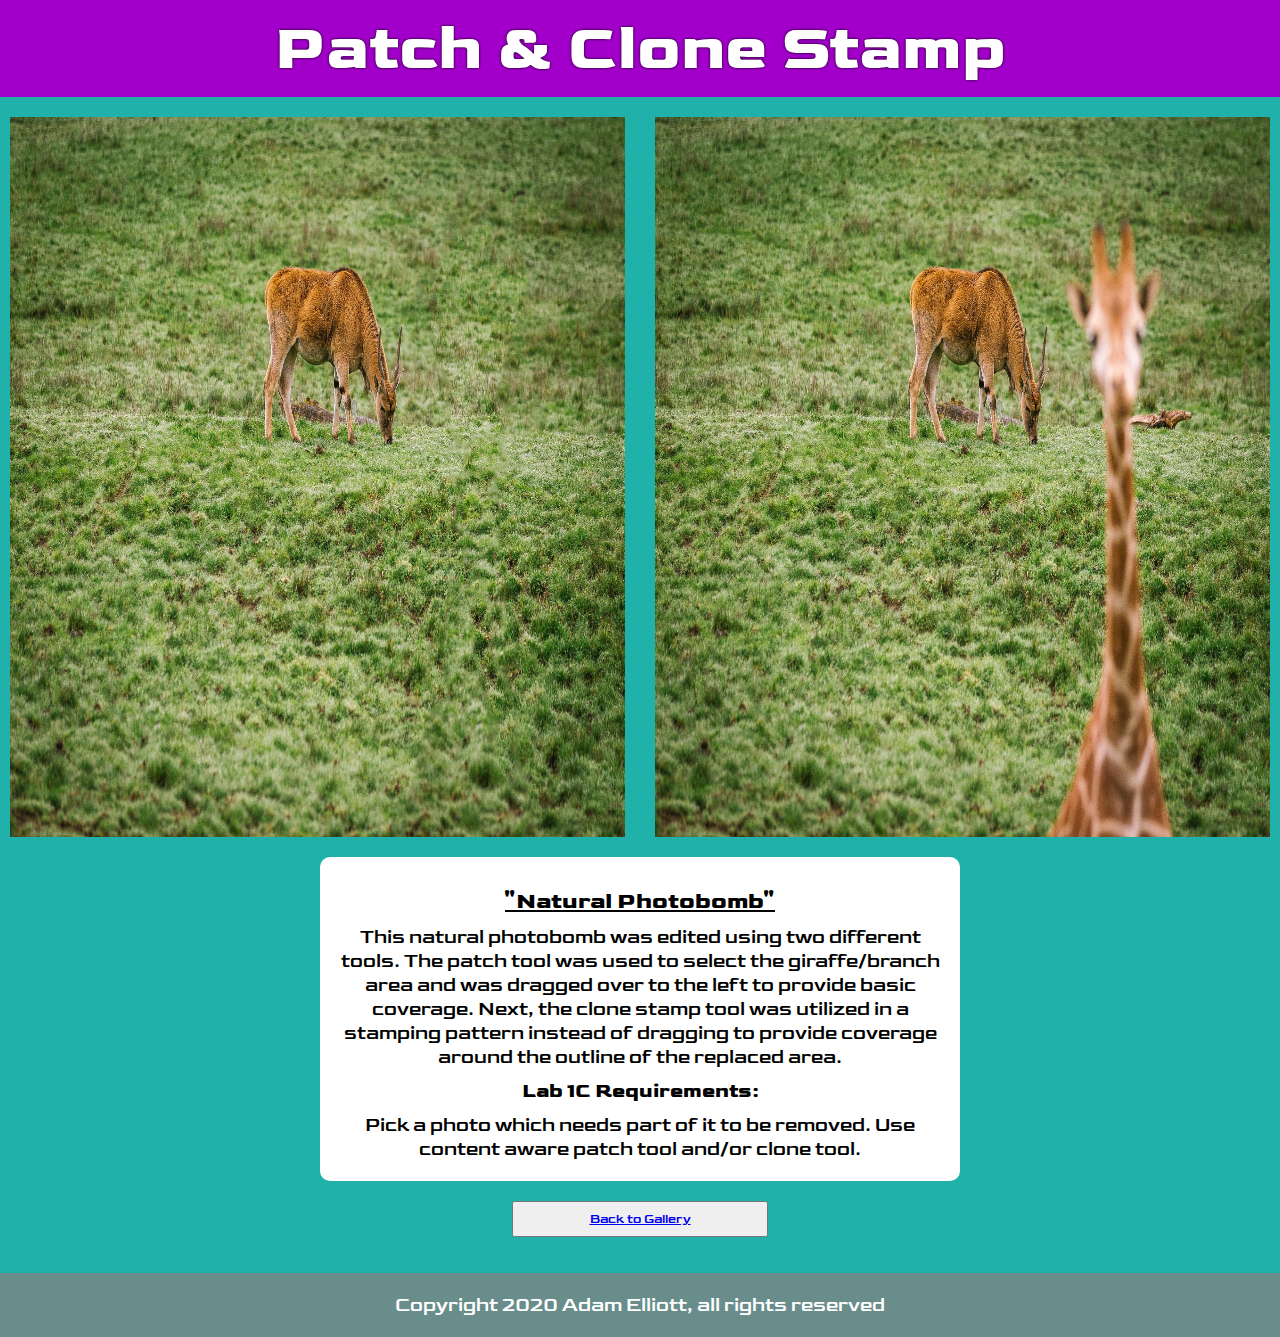
<file: t1.html>
<!DOCTYPE html>
<html lang="en">
<head>
    <meta charset="UTF-8">
    <meta name="viewport" content="width=device-width, initial-scale=1.0">
    <title>Basic Photo Correction</title>
    <link rel="stylesheet" href="./index.css">

</head>
<body>
    <header>
        <h1>Patch & Clone Stamp</h1>
    </header>



    <main>


        <div id="gallery-t1">
            <img class="lab" id="lab-1" src="./media/Lab1Coriginal.jpg" alt="lab 1 original" title="unsplash.com">
            <img class="lab" id="lab-1a" src="./media/Elliottlab1C.jpg" alt="lab 1 altered">
        </div>

        <article>
            <h3>"Natural Photobomb"</h3>
            <p>This natural photobomb was edited using two different tools.  The patch tool was used to select the giraffe/branch area and was dragged over to the left to provide basic coverage.  Next, the clone stamp tool was utilized in a stamping pattern instead of dragging to provide coverage around the outline of the replaced area.</p>
            <h4>Lab 1C Requirements:</h4>
            <p>Pick a photo which needs part of it to be removed.  Use content aware patch tool and/or clone tool.</p>
        </article>

        <button><a href="./index.html">Back to Gallery</a></button>

    </main>





    <footer>
        <p>Copyright 2020 Adam Elliott, all rights reserved</p>
    </footer>
</body>
</html>
</file>
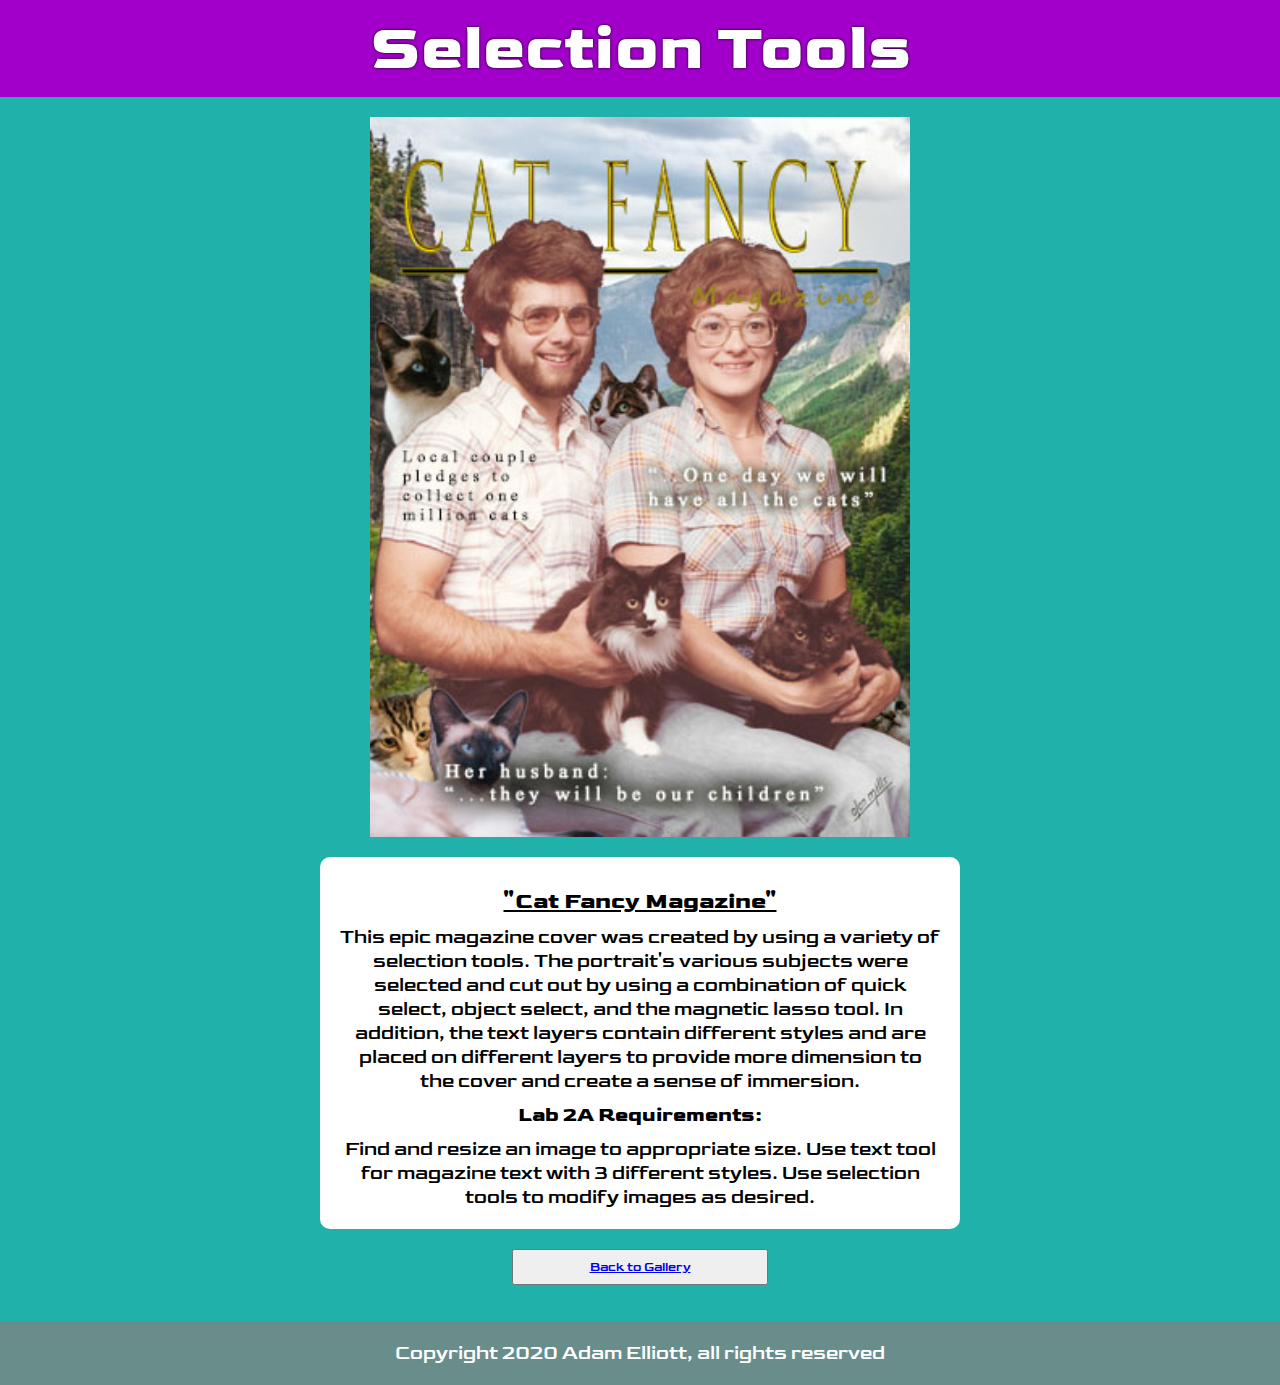
<file: t2.html>
<!DOCTYPE html>
<html lang="en">
<head>
    <meta charset="UTF-8">
    <meta name="viewport" content="width=device-width, initial-scale=1.0">
    <title>Selection Tools</title>
    <link rel="stylesheet" href="./index.css">
 
</head>
<body>
    <header>
        <h1>Selection Tools</h1>
    </header>

    <main>
        <img class="lab" id="lab-2" src="./media/Elliottlab2A.jpg" alt="lab 1 original">

        <article>
            <h3>"Cat Fancy Magazine"</h3>
            <p>This epic magazine cover was created by using a variety of selection tools.  The portrait's various subjects were selected and cut out by using a combination of quick select, object select, and the magnetic lasso tool.  In addition, the text layers contain different styles and are placed on different layers to provide more dimension to the cover and create a sense of immersion.</p>
            <h4>Lab 2A Requirements:</h4>
            <p>Find and resize an image to appropriate size.  Use text tool for magazine text with 3 different styles.  Use selection tools to modify images as desired.</p>
        </article>
        <button><a href="./index.html"> Back to Gallery</a></button>
    </main>






    <footer>
        <p>Copyright 2020 Adam Elliott, all rights reserved</p>
    </footer>
</body>
</html>
</file>
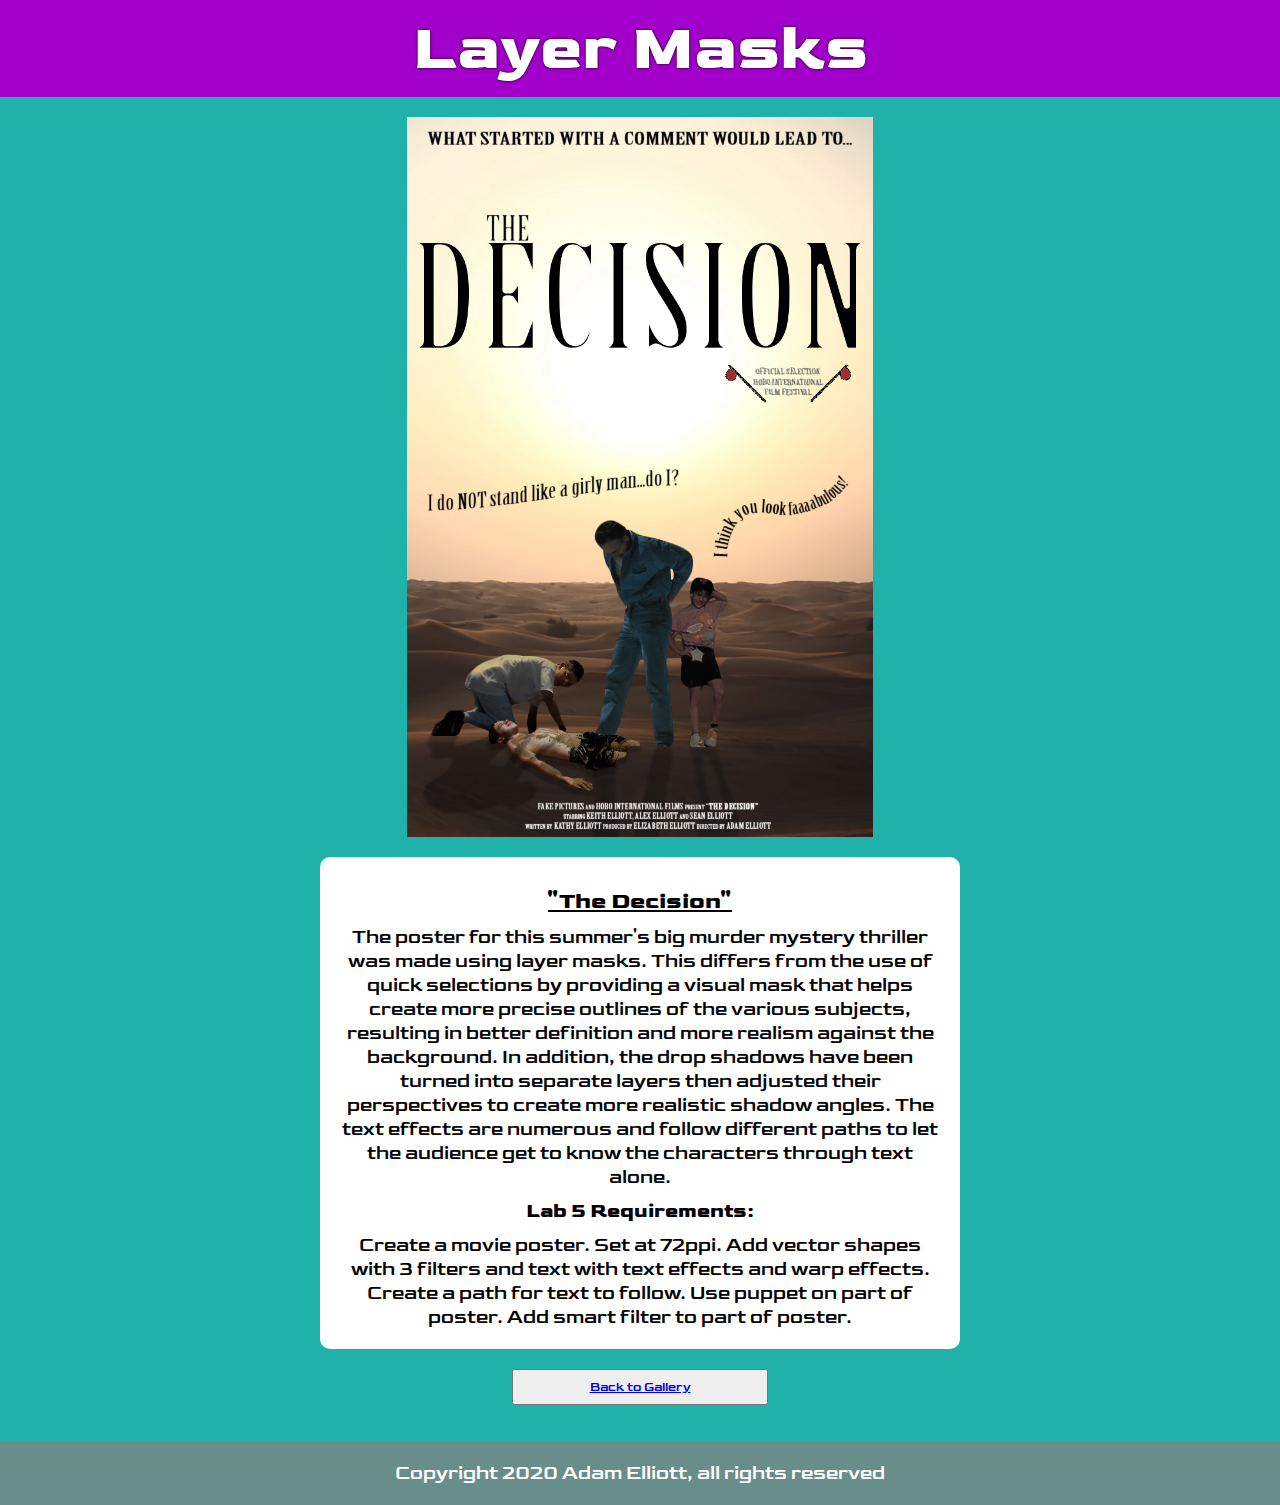
<file: t3.html>
<!DOCTYPE html>
<html lang="en">
<head>
    <meta charset="UTF-8">
    <meta name="viewport" content="width=device-width, initial-scale=1.0">
    <title>Advanced Compositing</title>
    <link rel="stylesheet" href="./index.css">

</head>
<body>
    <header>
        <h1>Layer Masks</h1>
    </header>

    <main>
        <img class="lab" id="the-decision" src="./media/The Decision.jpg" alt="lab 1 original">

        <article>
            <h3>"The Decision"</h3>
            <p>The poster for this summer's big murder mystery thriller was made using layer masks.  This differs from the use of quick selections by providing a visual mask that helps create more precise outlines of the various subjects, resulting in better definition and more realism against the background.  In addition, the drop shadows have been turned into separate layers then adjusted their perspectives to create more realistic shadow angles.  The text effects are numerous and follow different paths to let the audience get to know the characters through text alone.</p>
            <h4>Lab 5 Requirements:</h4>
            <p>Create a movie poster.  Set at 72ppi.  Add vector shapes with 3 filters and text with text effects and warp effects.  Create a path for text to follow.  Use puppet on part of poster.  Add smart filter to part of poster.</p>
        </article>
        
        <button><a href="./index.html"> Back to Gallery</a></button>
    </main>





    <footer>
        <p>Copyright 2020 Adam Elliott, all rights reserved</p>
    </footer>
</body>
</html>
</file>
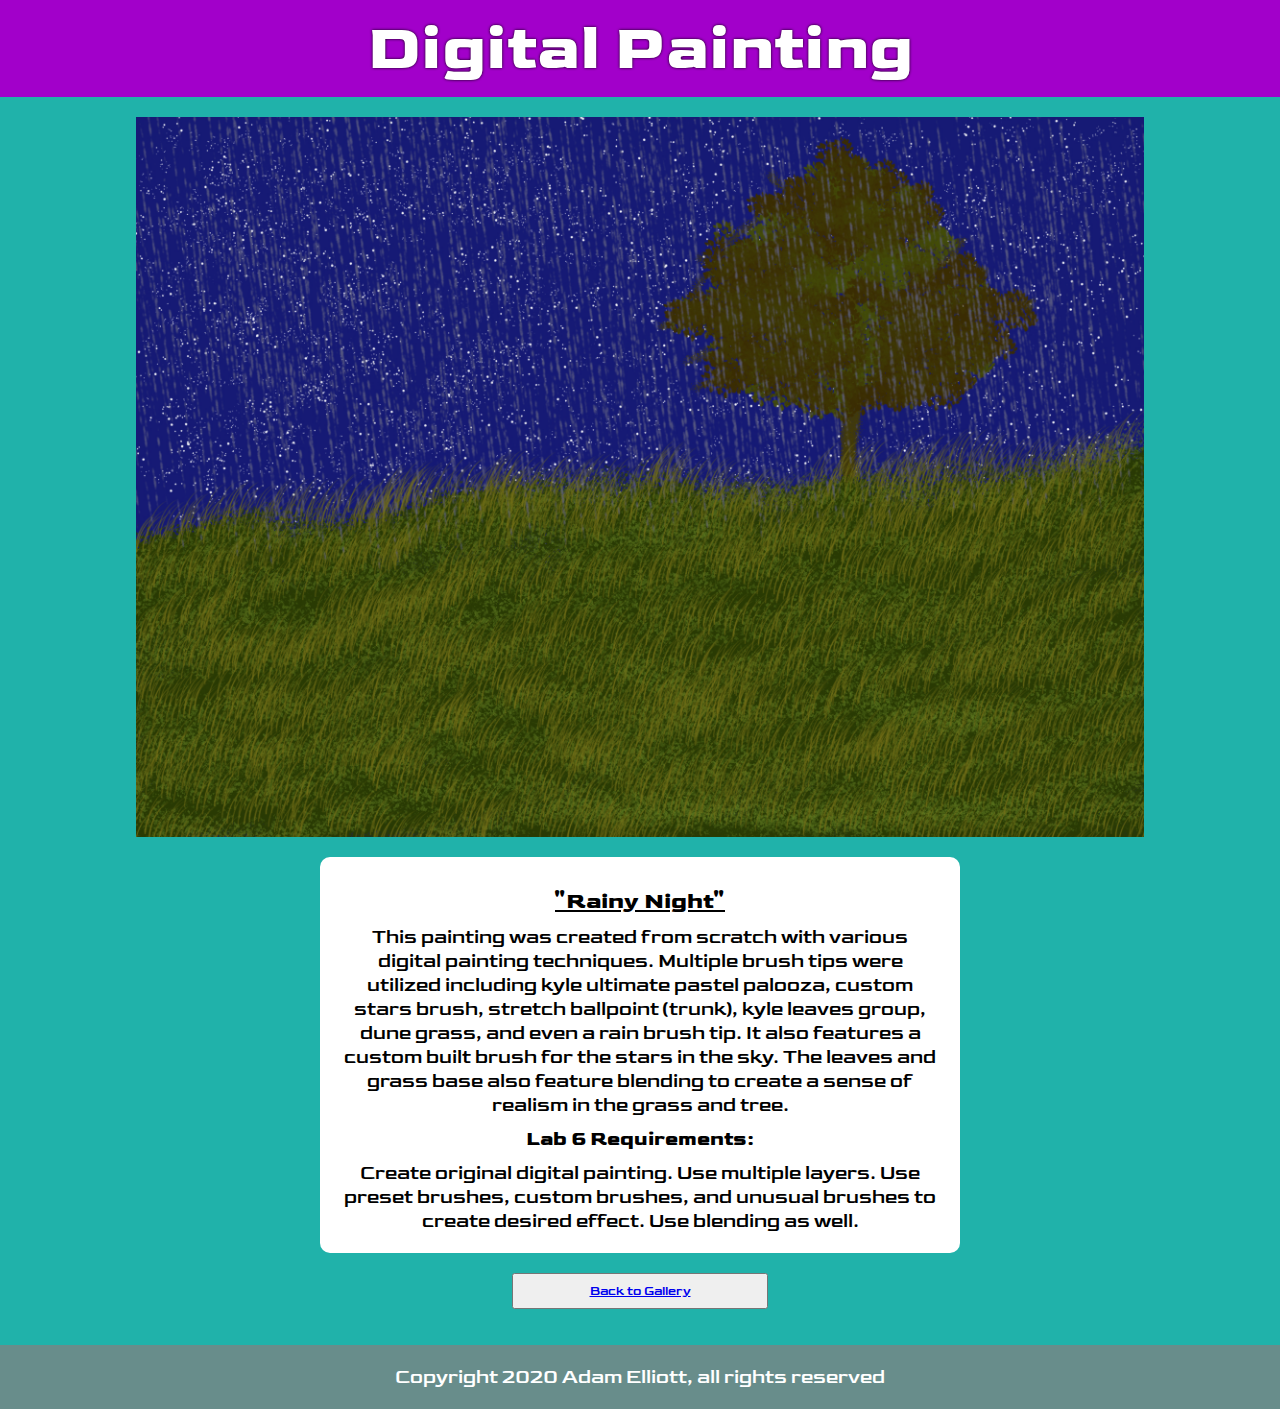
<file: t4.html>
<!DOCTYPE html>
<html lang="en">
<head>
    <meta charset="UTF-8">
    <meta name="viewport" content="width=device-width, initial-scale=1.0">
    <title>Digital Painting</title>
    <link rel="stylesheet" href="./index.css">

</head>
<body>
    <header>
        <h1>Digital Painting</h1>
    </header>

    <main>
        <img class="lab" id="rainy-night" src="./media/rainy-night.jpg" alt="lab 1 original">

        <article>
            <h3>"Rainy Night"</h3>
            <p>This painting was created from scratch with various digital painting techniques.  Multiple brush tips were utilized including kyle ultimate pastel palooza, custom stars brush, stretch ballpoint (trunk), kyle leaves group, dune grass, and even a rain brush tip.  It also features a custom built brush  for the stars in the sky.  The leaves and grass base also feature blending to create a sense of realism in the grass and tree.</p>
            <h4>Lab 6 Requirements:</h4>
            <p>Create original digital painting.  Use multiple layers.  Use preset brushes, custom brushes, and unusual brushes to create desired effect.  Use blending as well.</p>
        </article>

        <button><a href="./index.html"> Back to Gallery</a></button>
    </main>






    <footer>
        <p>Copyright 2020 Adam Elliott, all rights reserved</p>
    </footer>
</body>
</html>
</file>
<file: index.css>
@import url('https://fonts.googleapis.com/css2?family=Goldman&display=swap');


/* UNIVERSAL */
*{
    padding: 0;
    margin: 0;
    box-sizing: border-box;
}
body{
    min-height: 100vh;
    position: relative;
    background: lightseagreen;
    font-family: 'Goldman', cursive;
}
button{
    font-family: 'Goldman', cursive;
}



/* GRID ASSIGNMENTS */
#t1{grid-area: t1;}
#t2{grid-area: t2;}
#t3{grid-area: t3;}
#t4{grid-area: t4;}
#t5{grid-area: t5;}
#lab-1{grid-area: lab-1;}
#lab-1a{grid-area: lab-1a;}

/* GRID AREAS */
#gallery-main{
    list-style-type: none;
    display: grid;
    grid-template-columns: repeat(6, 1fr);
    ;
    grid-template-rows: 20vh 20vh;
    grid-template-areas:
    't1 t1 t2 t2 t3 t3'
    't4 t4 t4 t5 t5 t5'
    ;
    gap: 10px;
}
#gallery-t1{
    display: grid;
    grid-template-columns: repeat(2, 1fr);
    grid-template-areas:
    'lab-1a lab-1'
    ;
    gap: 10px;
}




#lab-1{
    width: 48vw;
}
#lab-1a{
    width: 48vw;
}
.t{
    font-size: 5vh;
    padding: 30px;
    text-align: center;
    background: white;
    border-radius: 10px;
    border: 1px solid black;
    background-size: 100%;
    text-decoration: none;
    color: white;
    text-shadow: 0 0 3px black;
}
#t1{
    background-image: url(./media/Elliottlab1C.jpg);
}
#t2{
    background-image: url(./media/Elliottlab2A.jpg);
}
#t3{
    background-image: url(./media/The\ Decision.jpg);
}
#t4{
    background-image: url(./media/rainy-night.jpg);
}
#t5{
    background-image: url(./media/AdamHatesYogaSmall.mp4);
}


/* GALLERY GRID SETTINGS */




/* HEADER */
header{
    
    text-shadow: 0 0 3px black;
    font-size: 2rem;
    color: white;
    text-align: center;
    background: rgb(162, 0, 202);
    
    padding: 10px;
}

main{
    padding: 20px 0 100px 0;
}
.lab{
    height: 80vh;
    margin: auto;
    display: block;
}
article{
    text-align: center;
    font-size: 1.25rem;
    background: white;
    padding: 20px;
    width: 50vw;
    margin: 20px auto;
    border-radius: 10px;
}
h1{

}
h3{
    text-decoration: underline;
    padding: 10px;
}
h4{
    padding: 10px;
}
button{
    width: 20vw;
    height: 4vh;
    display: block;
    margin: auto;
}


footer{
    position: absolute;
    width: 100vw;
    bottom: 0px;
    color: white;
    font-size: 1.25rem;
    padding: 20px;
    background: rgba(128, 128, 128, 0.75);
    text-align: center;
}
</file>
